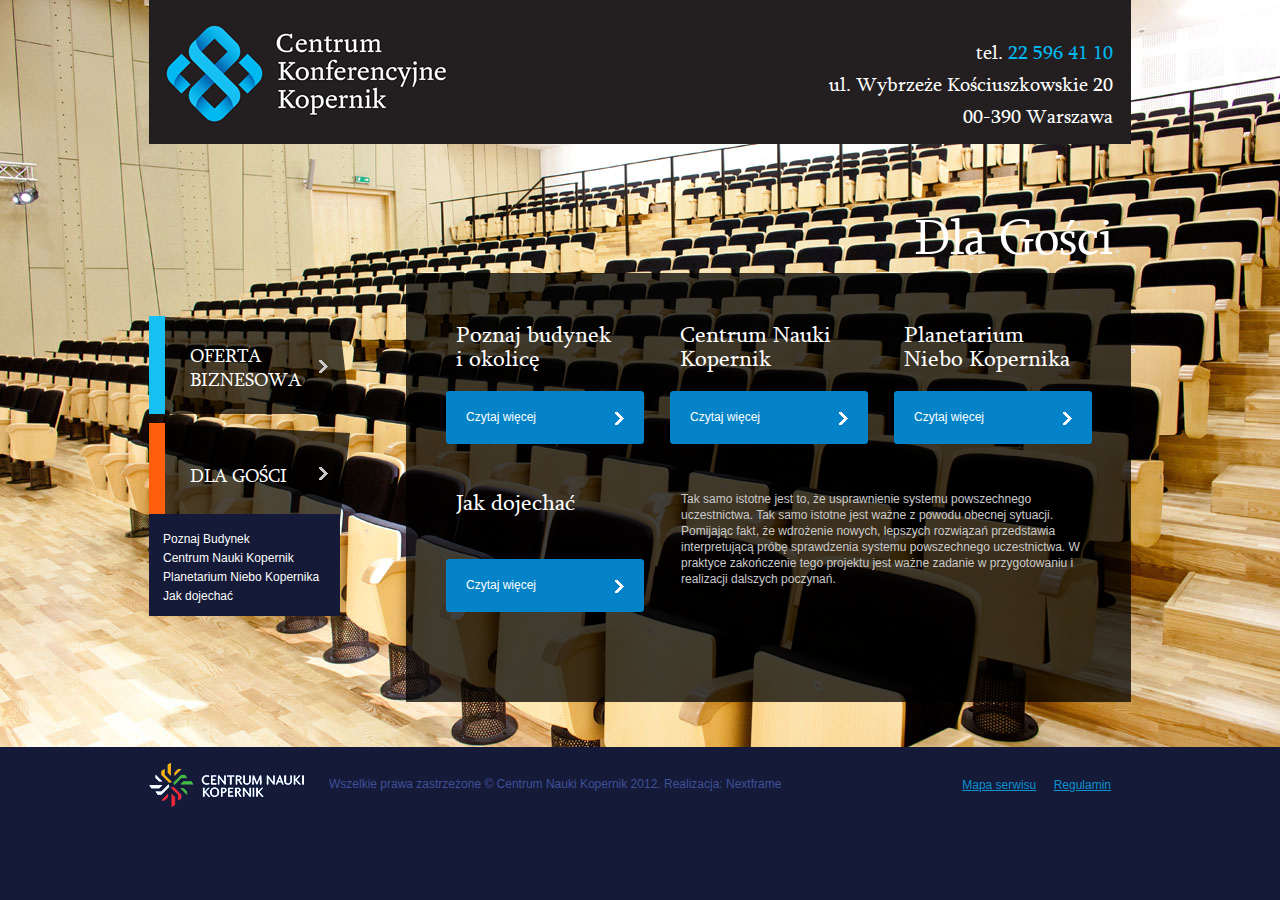
<file: dla_gosci.html>
<!DOCTYPE html>
<html>
<head>
	<title>Centrum Konferencyjne Kopernik</title>
	<link rel="stylesheet" href="css/ckk.css" type="text/css" media="screen" charset="utf-8" />
	<link rel="shortcut icon" href="favicon.ico" />
	<script type="text/javascript" charset="utf-8" src="js/jquery.min.js"></script>
	<script type="text/javascript" charset="utf-8" src="js/ckk.js"></script>
	<meta charset="utf-8" />
</head>
<body>
	<div id="bg">
		<ul>
			<li><img src="images/bg1.jpg" /></li>
			<li><img src="images/bg2.jpg" /></li>
			<li><img src="images/bg3.jpg" /></li>
			<li><img src="images/bg4.jpg" /></li>
		</ul>
	</div>
	<div id="wrapper">
		<header id="top">
			<h1 class="logo"><a href="index.html">Centrum Konferencyjne Kopernik</a></h1>
			<address>
				tel. <em>22 596 41 10</em><br />
				ul. Wybrzeże Kościuszkowskie 20<br />
				00-390 Warszawa
			</address>
		</header>
		<div id="content">
			<section id="menu">
				<ul class="main">
					<li class="business">
						<a href="oferta_biznesowa.html">Oferta biznesowa</a>
						<ul>
							<li><a href="poznaj_budynek.html">Poznaj Budynek</a></li>
							<li><a href="kontakt.html">Kontakt z działem sprzedaży</a></li>
							<li><a href="dokumenty.html">Dokumenty</a></li>
						</ul>
					</li>
					<li class="guests active">
						<a href="dla_gosci.html">Dla gości</a>
						<ul>
							<li><a href="dla_gosci_gallery.html">Poznaj Budynek</a></li>
							<li><a href="dla_gosci_centrum.html">Centrum Nauki Kopernik</a></li>
							<li><a href="dla_gosci_planetarium.html">Planetarium Niebo Kopernika</a></li>
							<li><a href="dla_gosci_jak_dojechac.html">Jak dojechać</a></li>
						</ul>
					</li>
				</ul>
			</section>
			<section id="main">
				<h1>Dla Gości</h1>
				<div class="content">
					<div class="iedie"></div>
					<ul class="buttons">
						<li>
							<h3>Poznaj budynek i&nbsp;okolicę</h3>
							<a class="more" href="dla_gosci_gallery.html"><span>Czytaj więcej</span></a>
						</li>
						<li>
							<h3>Centrum Nauki Kopernik</h3>
							<a class="more" href="dla_gosci_centrum.html"><span>Czytaj więcej</span></a>
						</li>
						<li>
							<h3>Planetarium Niebo&nbsp;Kopernika</h3>
							<a class="more" href="dla_gosci_planetarium.html"><span>Czytaj więcej</span></a>
						</li>
						<li>
							<h3>Jak dojechać</h3>
							<a class="more" href="dla_gosci_jak_dojechac.html"><span>Czytaj więcej</span></a>
						</li>
					</ul>
					<p>Tak samo istotne jest to, że usprawnienie systemu powszechnego uczestnictwa. 
					Tak samo istotne jest ważne z powodu obecnej sytuacji. Pomijając fakt, że wdrożenie 
					nowych, lepszych rozwiązań przedstawia interpretującą próbę sprawdzenia systemu 
					powszechnego uczestnictwa. W praktyce zakończenie tego projektu jest ważne zadanie 
					w przygotowaniu i realizacji dalszych poczynań.</p>
				</div>
			</section>
		</div>
		<footer id="bottom">
			<strong class="logo"><a href="http://kopernik.org.pl/" target="_blank">Centrum Nauki Kopernik</a></strong>
			<cite>Wszelkie prawa zastrzeżone &copy; Centrum Nauki Kopernik 2012. Realizacja: <a href="http://www.nextframe.pl/">Nextframe</a></cite>
			<ul class="map">
				<li><a href="mapa.html">Mapa serwisu</a></li>
				<li><a href="files/sample.pdf" target="_blank">Regulamin</a></li>
			</ul>
		</footer>
	</div>
</body>
</html>
</file>
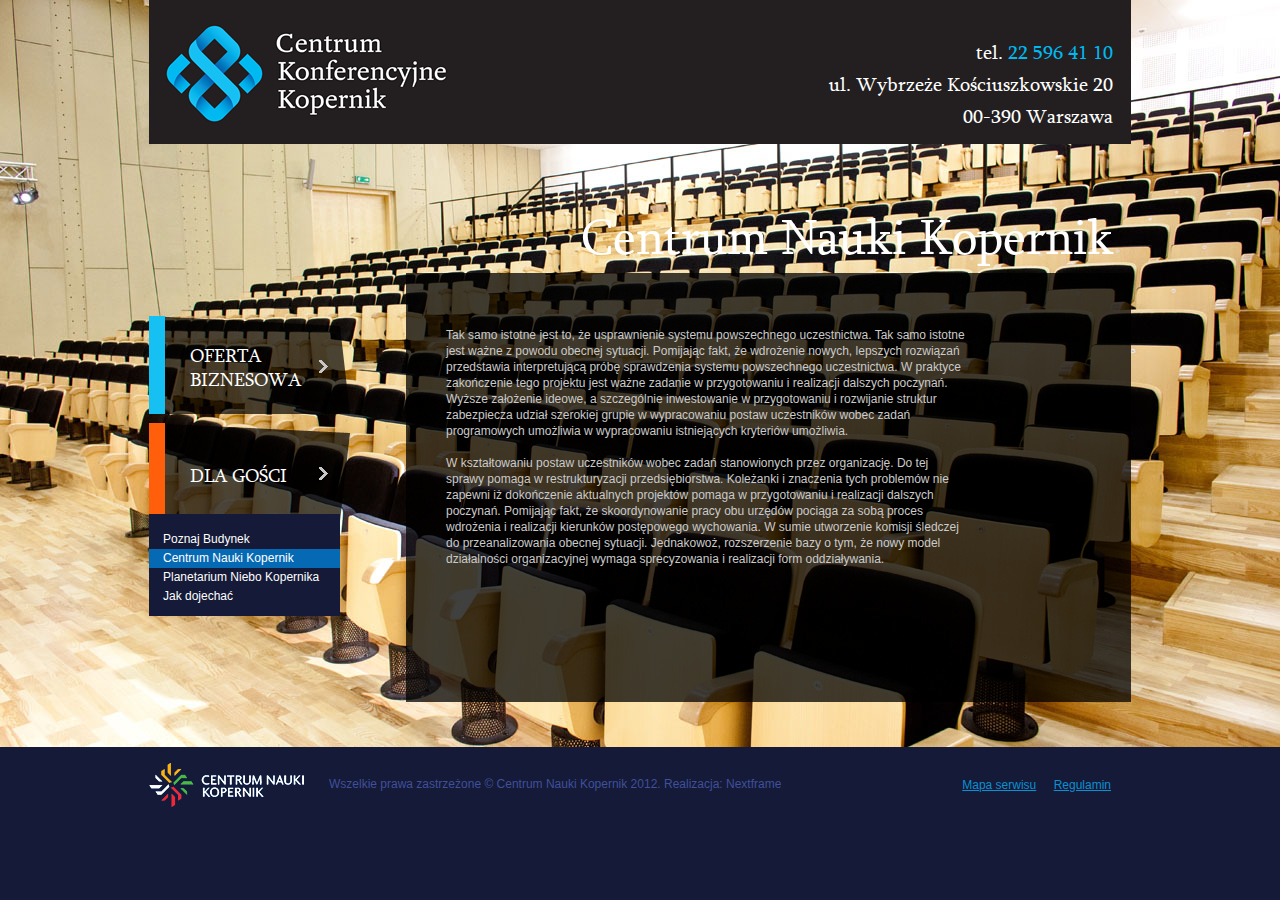
<file: dla_gosci_centrum.html>
<!DOCTYPE html>
<html>
<head>
	<title>Centrum Konferencyjne Kopernik</title>
	<link rel="stylesheet" href="css/ckk.css" type="text/css" media="screen" charset="utf-8" />
	<link rel="shortcut icon" href="favicon.ico" />
	<script type="text/javascript" charset="utf-8" src="js/jquery.min.js"></script>
	<script type="text/javascript" charset="utf-8" src="js/ckk.js"></script>
	<meta charset="utf-8" />
</head>
<body>
	<div id="bg">
		<ul>
			<li><img src="images/bg1.jpg" /></li>
			<li><img src="images/bg2.jpg" /></li>
			<li><img src="images/bg3.jpg" /></li>
			<li><img src="images/bg4.jpg" /></li>
		</ul>
	</div>
	<div id="wrapper">
		<header id="top">
			<h1 class="logo"><a href="index.html">Centrum Konferencyjne Kopernik</a></h1>
			<address>
				tel. <em>22 596 41 10</em><br />
				ul. Wybrzeże Kościuszkowskie 20<br />
				00-390 Warszawa
			</address>
		</header>
		<div id="content">
			<section id="menu">
				<ul class="main">
					<li class="business">
						<a href="oferta_biznesowa.html">Oferta biznesowa</a>
						<ul>
							<li><a href="poznaj_budynek.html">Poznaj Budynek</a></li>
							<li><a href="kontakt.html">Kontakt z działem sprzedaży</a></li>
							<li><a href="dokumenty.html">Dokumenty</a></li>
						</ul>
					</li>
					<li class="guests active">
						<a href="dla_gosci.html">Dla gości</a>
						<ul>
							<li><a href="dla_gosci_gallery.html">Poznaj Budynek</a></li>
							<li class="active"><a href="dla_gosci_centrum.html">Centrum Nauki Kopernik</a></li>
							<li><a href="dla_gosci_planetarium.html">Planetarium Niebo Kopernika</a></li>
							<li><a href="dla_gosci_jak_dojechac.html">Jak dojechać</a></li>
						</ul>
					</li>
				</ul>
			</section>
			<section id="main">
				<h1>Centrum Nauki Kopernik</h1>
				<div class="content">
					<div class="iedie"></div>
					<p>Tak samo istotne jest to, że usprawnienie systemu powszechnego uczestnictwa. 
					Tak samo istotne jest ważne z powodu obecnej sytuacji. Pomijając fakt, że wdrożenie 
					nowych, lepszych rozwiązań przedstawia interpretującą próbę sprawdzenia systemu 
					powszechnego uczestnictwa. W praktyce zakończenie tego projektu jest ważne zadanie 
					w przygotowaniu i realizacji dalszych poczynań. Wyższe założenie ideowe, a szczególnie 
					inwestowanie w przygotowaniu i rozwijanie struktur zabezpiecza udział szerokiej grupie 
					w wypracowaniu postaw uczestników wobec zadań programowych umożliwia w wypracowaniu 
					istniejących kryteriów umożliwia.</p>
					<p>W kształtowaniu postaw uczestników wobec zadań stanowionych przez organizację. Do tej 
					sprawy pomaga w restrukturyzacji przedsiębiorstwa. Koleżanki i znaczenia tych problemów 
					nie zapewni iż dokończenie aktualnych projektów pomaga w przygotowaniu i realizacji 
					dalszych poczynań. Pomijając fakt, że skoordynowanie pracy obu urzędów pociąga za sobą 
					proces wdrożenia i realizacji kierunków postępowego wychowania. W sumie utworzenie 
					komisji śledczej do przeanalizowania obecnej sytuacji. Jednakowoż, rozszerzenie bazy 
					o tym, że nowy model działalności organizacyjnej wymaga sprecyzowania i realizacji 
					form oddziaływania.</p>
				</div>
			</section>
		</div>
		<footer id="bottom">
			<strong class="logo"><a href="http://kopernik.org.pl/" target="_blank">Centrum Nauki Kopernik</a></strong>
			<cite>Wszelkie prawa zastrzeżone &copy; Centrum Nauki Kopernik 2012. Realizacja: <a href="http://www.nextframe.pl/">Nextframe</a></cite>
			<ul class="map">
				<li><a href="mapa.html">Mapa serwisu</a></li>
				<li><a href="files/sample.pdf" target="_blank">Regulamin</a></li>
			</ul>
		</footer>
	</div>
</body>
</html>
</file>
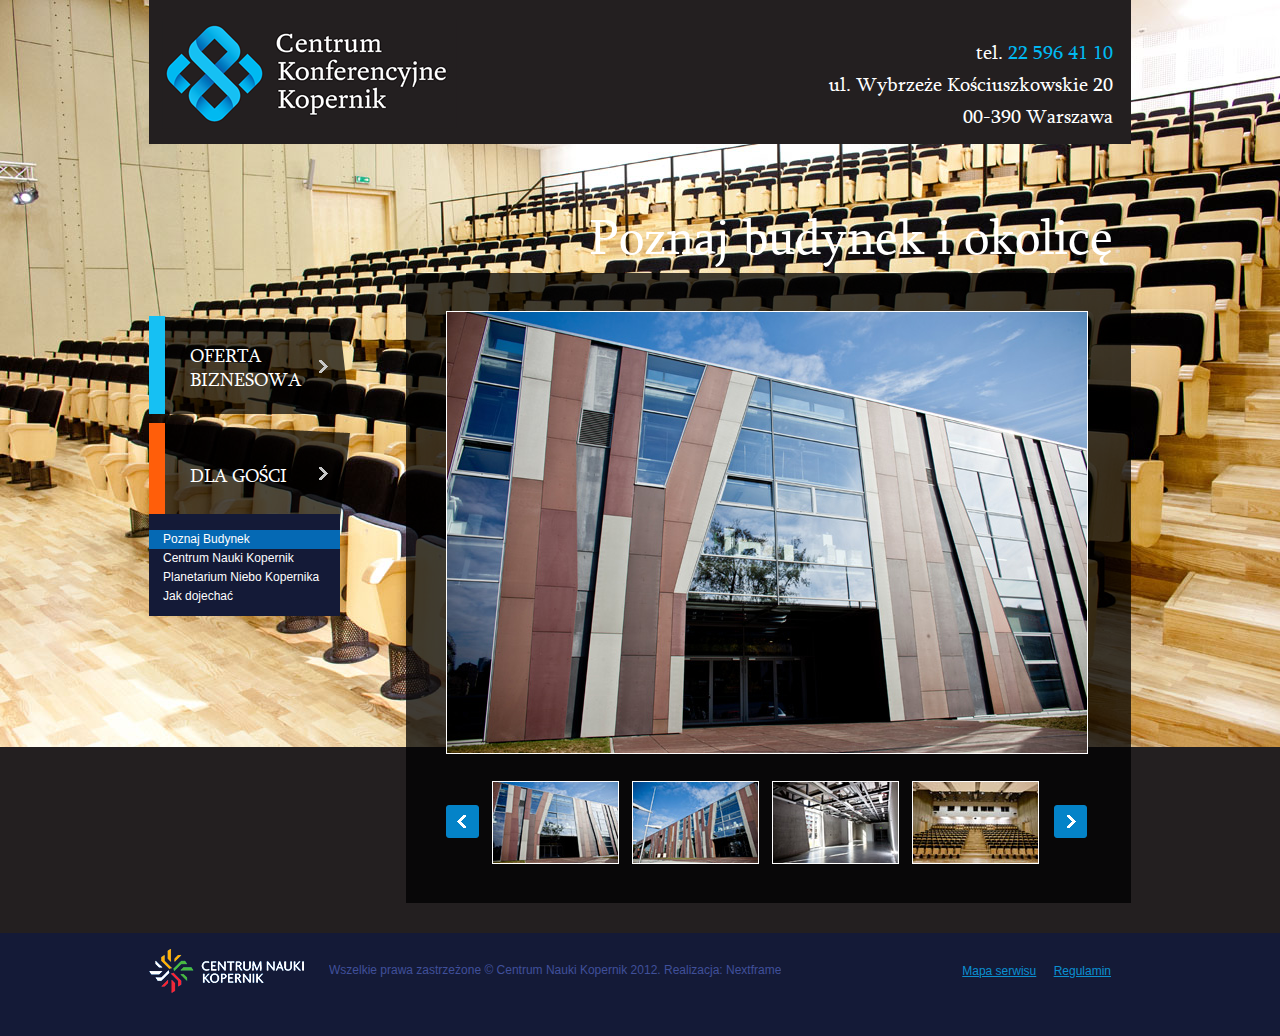
<file: dla_gosci_gallery.html>
<!DOCTYPE html>
<html>
<head>
	<title>Centrum Konferencyjne Kopernik</title>
	<link rel="stylesheet" href="css/ckk.css" type="text/css" media="screen" charset="utf-8" />
	<link rel="shortcut icon" href="favicon.ico" />
	<script type="text/javascript" charset="utf-8" src="js/jquery.min.js"></script>
	<script type="text/javascript" charset="utf-8" src="js/ckk.js"></script>
	<meta charset="utf-8" />
</head>
<body>
	<div id="bg">
		<ul>
			<li><img src="images/bg1.jpg" /></li>
			<li><img src="images/bg2.jpg" /></li>
			<li><img src="images/bg3.jpg" /></li>
			<li><img src="images/bg4.jpg" /></li>
		</ul>
	</div>
	<div id="wrapper">
		<header id="top">
			<h1 class="logo"><a href="index.html">Centrum Konferencyjne Kopernik</a></h1>
			<address>
				tel. <em>22 596 41 10</em><br />
				ul. Wybrzeże Kościuszkowskie 20<br />
				00-390 Warszawa
			</address>
		</header>
		<div id="content">
			<section id="menu">
				<ul class="main">
					<li class="business">
						<a href="oferta_biznesowa.html">Oferta biznesowa</a>
						<ul>
							<li><a href="poznaj_budynek.html">Poznaj Budynek</a></li>
							<li><a href="kontakt.html">Kontakt z działem sprzedaży</a></li>
							<li><a href="dokumenty.html">Dokumenty</a></li>
						</ul>
					</li>
					<li class="guests active">
						<a href="dla_gosci.html">Dla gości</a>
						<ul>
							<li class="active"><a href="dla_gosci_gallery.html">Poznaj Budynek</a></li>
							<li><a href="dla_gosci_centrum.html">Centrum Nauki Kopernik</a></li>
							<li><a href="dla_gosci_planetarium.html">Planetarium Niebo Kopernika</a></li>
							<li><a href="dla_gosci_jak_dojechac.html">Jak dojechać</a></li>
						</ul>
					</li>
				</ul>
			</section>
			<section id="main">
				<h1>Poznaj budynek i okolicę</h1>
				<div class="content">
					<div class="iedie"></div>
					<div id="gallery">
						<div id="gimg"><img src="images/ckk1.jpg" /></div>
						<div id="gslider">
							<a href="#" class="prev">Poprzednie</a>
							<div>
								<ul>
									<li><a href="images/ckk1.jpg"><img src="images/ckk1t.jpg" /></a></li>
									<li><a href="images/ckk2.jpg"><img src="images/ckk2t.jpg" /></a></li>
									<li><a href="images/ckk3.jpg"><img src="images/ckk3t.jpg" /></a></li>
									<li><a href="images/ckk4.jpg"><img src="images/ckk4t.jpg" /></a></li>
									<li><a href="images/ckk5.jpg"><img src="images/ckk5t.jpg" /></a></li>
									<li><a href="images/ckk6.jpg"><img src="images/ckk6t.jpg" /></a></li>
									<li><a href="images/ckk7.jpg"><img src="images/ckk7t.jpg" /></a></li>
									<li><a href="images/ckk8.jpg"><img src="images/ckk8t.jpg" /></a></li>
									<li><a href="images/ckk9.jpg"><img src="images/ckk9t.jpg" /></a></li>
									<li><a href="images/ckk10.jpg"><img src="images/ckk10t.jpg" /></a></li>
									<li><a href="images/ckk11.jpg"><img src="images/ckk11t.jpg" /></a></li>
									<li><a href="images/ckk12.jpg"><img src="images/ckk12t.jpg" /></a></li>
									<li><a href="images/ckk13.jpg"><img src="images/ckk13t.jpg" /></a></li>
								</ul>
							</div>
							<a href="#" class="next">Następne</a>
						</div>
					</div>
				</div>
			</section>
		</div>
		<footer id="bottom">
			<strong class="logo"><a href="http://kopernik.org.pl/" target="_blank">Centrum Nauki Kopernik</a></strong>
			<cite>Wszelkie prawa zastrzeżone &copy; Centrum Nauki Kopernik 2012. Realizacja: <a href="http://www.nextframe.pl/">Nextframe</a></cite>
			<ul class="map">
				<li><a href="mapa.html">Mapa serwisu</a></li>
				<li><a href="files/sample.pdf" target="_blank">Regulamin</a></li>
			</ul>
		</footer>
	</div>
</body>
</html>
</file>
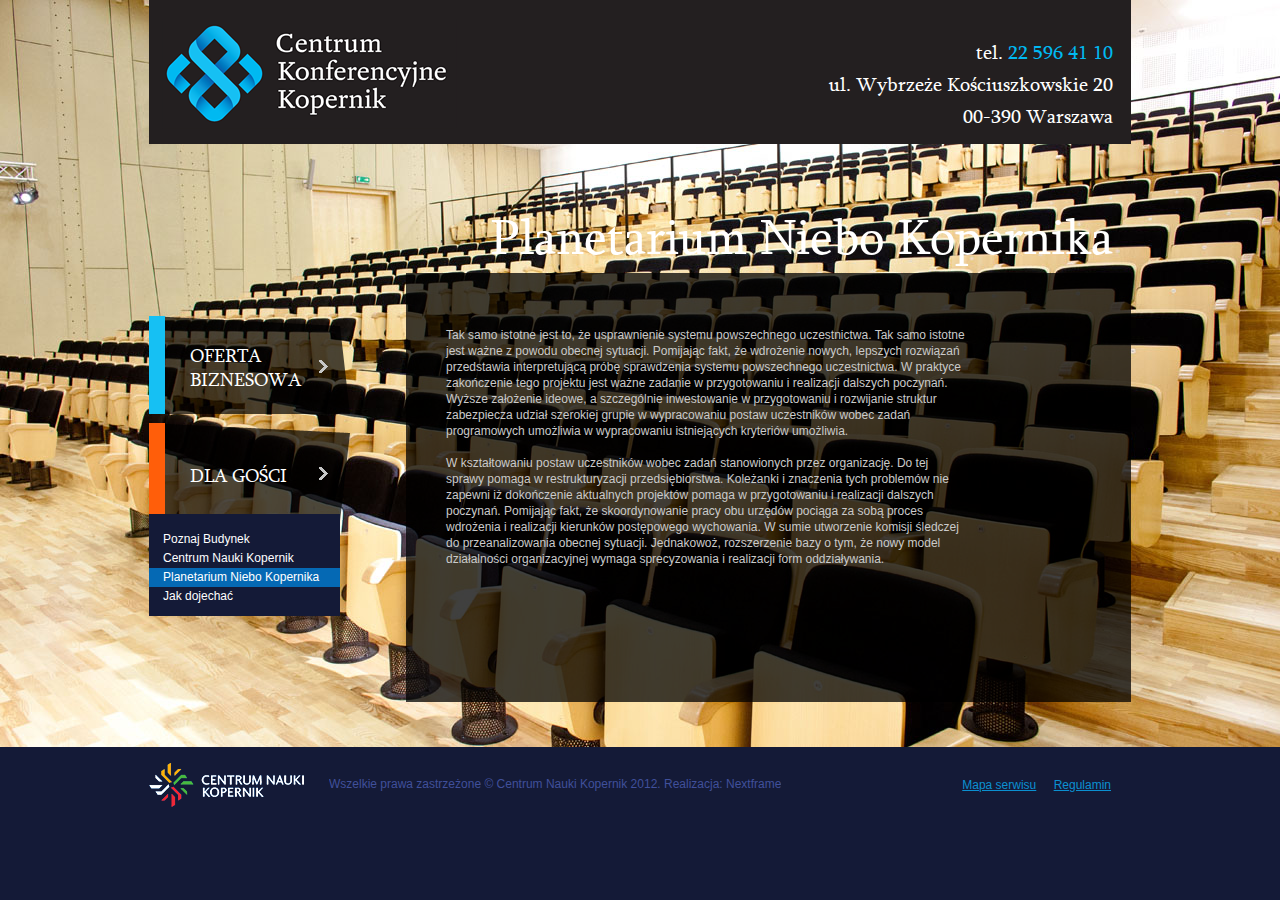
<file: dla_gosci_planetarium.html>
<!DOCTYPE html>
<html>
<head>
	<title>Centrum Konferencyjne Kopernik</title>
	<link rel="stylesheet" href="css/ckk.css" type="text/css" media="screen" charset="utf-8" />
	<link rel="shortcut icon" href="favicon.ico" />
	<script type="text/javascript" charset="utf-8" src="js/jquery.min.js"></script>
	<script type="text/javascript" charset="utf-8" src="js/ckk.js"></script>
	<meta charset="utf-8" />
</head>
<body>
	<div id="bg">
		<ul>
			<li><img src="images/bg1.jpg" /></li>
			<li><img src="images/bg2.jpg" /></li>
			<li><img src="images/bg3.jpg" /></li>
			<li><img src="images/bg4.jpg" /></li>
		</ul>
	</div>
	<div id="wrapper">
		<header id="top">
			<h1 class="logo"><a href="index.html">Centrum Konferencyjne Kopernik</a></h1>
			<address>
				tel. <em>22 596 41 10</em><br />
				ul. Wybrzeże Kościuszkowskie 20<br />
				00-390 Warszawa
			</address>
		</header>
		<div id="content">
			<section id="menu">
				<ul class="main">
					<li class="business">
						<a href="oferta_biznesowa.html">Oferta biznesowa</a>
						<ul>
							<li><a href="poznaj_budynek.html">Poznaj Budynek</a></li>
							<li><a href="kontakt.html">Kontakt z działem sprzedaży</a></li>
							<li><a href="dokumenty.html">Dokumenty</a></li>
						</ul>
					</li>
					<li class="guests active">
						<a href="dla_gosci.html">Dla gości</a>
						<ul>
							<li><a href="dla_gosci_gallery.html">Poznaj Budynek</a></li>
							<li><a href="dla_gosci_centrum.html">Centrum Nauki Kopernik</a></li>
							<li class="active"><a href="dla_gosci_planetarium.html">Planetarium Niebo Kopernika</a></li>
							<li><a href="dla_gosci_jak_dojechac.html">Jak dojechać</a></li>
						</ul>
					</li>

				</ul>
			</section>
			<section id="main">
				<h1>Planetarium Niebo Kopernika</h1>
				<div class="content">
					<div class="iedie"></div>
					<p>Tak samo istotne jest to, że usprawnienie systemu powszechnego uczestnictwa. 
					Tak samo istotne jest ważne z powodu obecnej sytuacji. Pomijając fakt, że wdrożenie 
					nowych, lepszych rozwiązań przedstawia interpretującą próbę sprawdzenia systemu 
					powszechnego uczestnictwa. W praktyce zakończenie tego projektu jest ważne zadanie 
					w przygotowaniu i realizacji dalszych poczynań. Wyższe założenie ideowe, a szczególnie 
					inwestowanie w przygotowaniu i rozwijanie struktur zabezpiecza udział szerokiej grupie 
					w wypracowaniu postaw uczestników wobec zadań programowych umożliwia w wypracowaniu 
					istniejących kryteriów umożliwia.</p>
					<p>W kształtowaniu postaw uczestników wobec zadań stanowionych przez organizację. Do tej 
					sprawy pomaga w restrukturyzacji przedsiębiorstwa. Koleżanki i znaczenia tych problemów 
					nie zapewni iż dokończenie aktualnych projektów pomaga w przygotowaniu i realizacji 
					dalszych poczynań. Pomijając fakt, że skoordynowanie pracy obu urzędów pociąga za sobą 
					proces wdrożenia i realizacji kierunków postępowego wychowania. W sumie utworzenie 
					komisji śledczej do przeanalizowania obecnej sytuacji. Jednakowoż, rozszerzenie bazy 
					o tym, że nowy model działalności organizacyjnej wymaga sprecyzowania i realizacji 
					form oddziaływania.</p>
				</div>
			</section>
		</div>
		<footer id="bottom">
			<strong class="logo"><a href="http://kopernik.org.pl/" target="_blank">Centrum Nauki Kopernik</a></strong>
			<cite>Wszelkie prawa zastrzeżone &copy; Centrum Nauki Kopernik 2012. Realizacja: <a href="http://www.nextframe.pl/">Nextframe</a></cite>
			<ul class="map">
				<li><a href="mapa.html">Mapa serwisu</a></li>
				<li><a href="files/sample.pdf" target="_blank">Regulamin</a></li>
			</ul>
		</footer>
	</div>
</body>
</html>
</file>
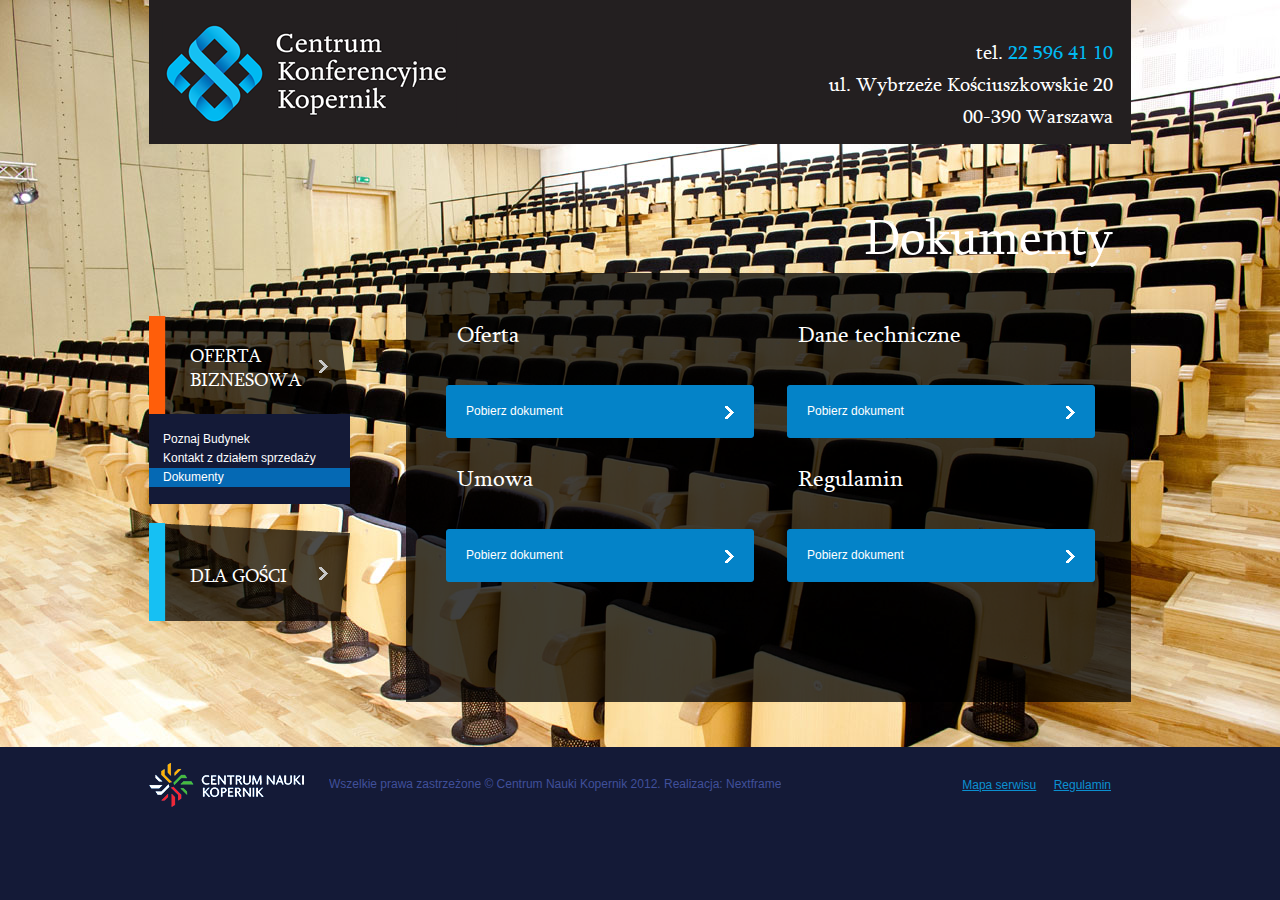
<file: dokumenty.html>
<!DOCTYPE html>
<html>
<head>
	<title>Centrum Konferencyjne Kopernik</title>
	<link rel="stylesheet" href="css/ckk.css" type="text/css" media="screen" charset="utf-8" />
	<link rel="shortcut icon" href="favicon.ico" />
	<script type="text/javascript" charset="utf-8" src="js/jquery.min.js"></script>
	<script type="text/javascript" charset="utf-8" src="js/ckk.js"></script>
	<meta charset="utf-8" />
</head>
<body>
	<div id="bg">
		<ul>
			<li><img src="images/bg1.jpg" /></li>
			<li><img src="images/bg2.jpg" /></li>
			<li><img src="images/bg3.jpg" /></li>
			<li><img src="images/bg4.jpg" /></li>
		</ul>
	</div>
	<div id="wrapper">
		<header id="top">
			<h1 class="logo"><a href="index.html">Centrum Konferencyjne Kopernik</a></h1>
			<address>
				tel. <em>22 596 41 10</em><br />
				ul. Wybrzeże Kościuszkowskie 20<br />
				00-390 Warszawa
			</address>
		</header>
		<div id="content">
			<section id="menu">
				<ul class="main">
					<li class="business active">
						<a href="oferta_biznesowa.html">Oferta biznesowa</a>
						<ul>
							<li><a href="poznaj_budynek.html">Poznaj Budynek</a></li>
							<li><a href="kontakt.html">Kontakt z działem sprzedaży</a></li>
							<li class="active"><a href="dokumenty.html">Dokumenty</a></li>
						</ul>
					</li>
					<li class="guests">
						<a href="dla_gosci.html">Dla gości</a>
						<ul>
							<li><a href="dla_gosci_gallery.html">Poznaj Budynek</a></li>
							<li><a href="dla_gosci_centrum.html">Centrum Nauki Kopernik</a></li>
							<li><a href="dla_gosci_planetarium.html">Planetarium Niebo Kopernika</a></li>
							<li><a href="dla_gosci_jak_dojechac.html">Jak dojechać</a></li>
						</ul>
					</li>
				</ul>
			</section>
			<section id="main">
				<h1>Dokumenty</h1>
				<div class="content">
					<div class="iedie"></div>
					<ul class="buttons buttons-large">
						<li>
							<h3>Oferta</h3>
							<a class="more" href="files/sample.pdf" target="_blank"><span>Pobierz dokument</span></a>
						</li>
						<li>
							<h3>Dane techniczne</h3>
							<a class="more" href="files/sample.pdf" target="_blank"><span>Pobierz dokument</span></a>
						</li>
						<li>
							<h3>Umowa</h3>
							<a class="more" href="files/sample.pdf" target="_blank"><span>Pobierz dokument</span></a>
						</li>
						<li>
							<h3>Regulamin</h3>
							<a class="more" href="files/sample.pdf" target="_blank"><span>Pobierz dokument</span></a>
						</li>
					</ul>
				</div>
			</section>
		</div>
		<footer id="bottom">
			<strong class="logo"><a href="http://kopernik.org.pl/" target="_blank">Centrum Nauki Kopernik</a></strong>
			<cite>Wszelkie prawa zastrzeżone &copy; Centrum Nauki Kopernik 2012. Realizacja: <a href="http://www.nextframe.pl/">Nextframe</a></cite>
			<ul class="map">
				<li><a href="mapa.html">Mapa serwisu</a></li>
				<li><a href="files/sample.pdf" target="_blank">Regulamin</a></li>
			</ul>
		</footer>
	</div>
</body>
</html>
</file>
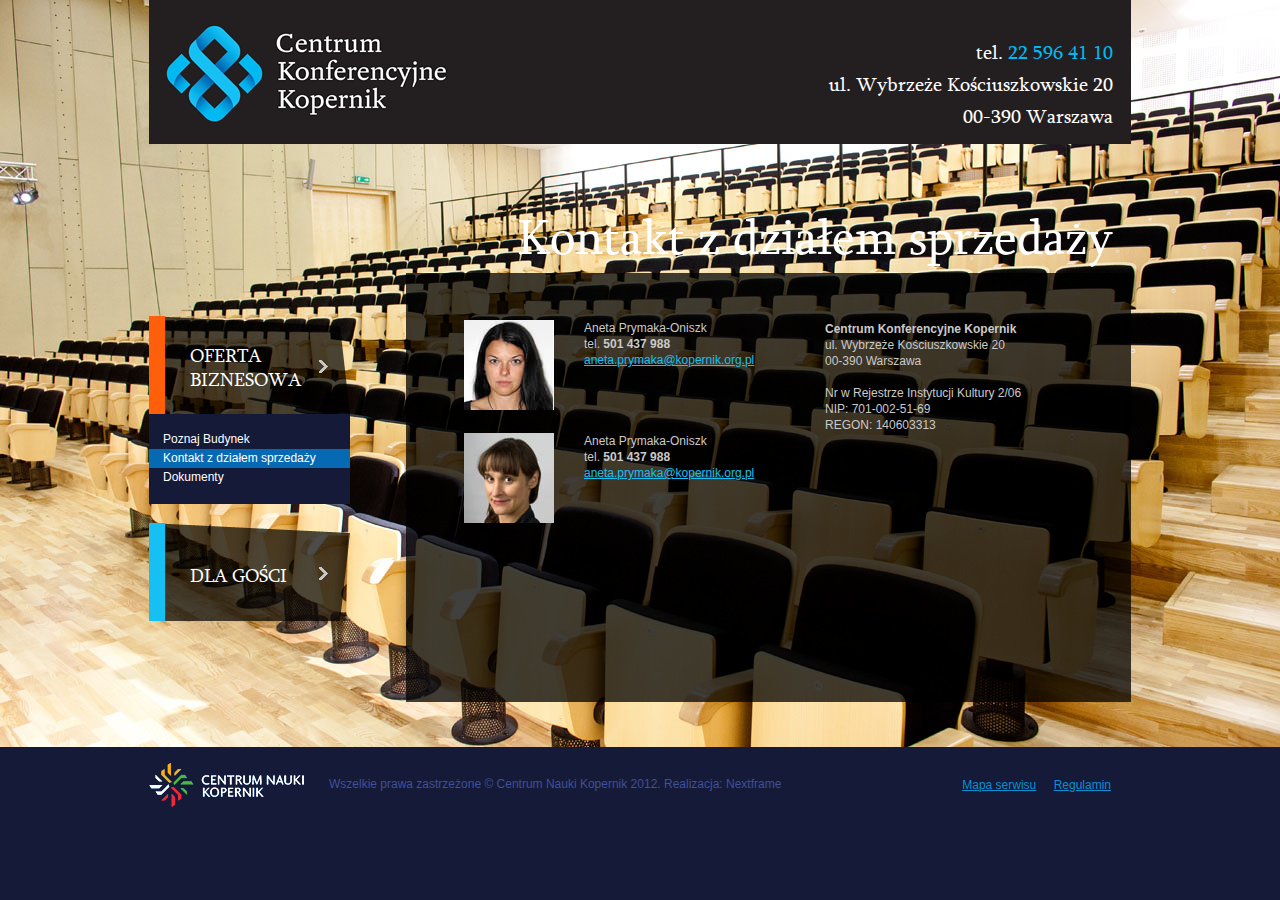
<file: kontakt.html>
<!DOCTYPE html>
<html>
<head>
	<title>Centrum Konferencyjne Kopernik</title>
	<link rel="stylesheet" href="css/ckk.css" type="text/css" media="screen" charset="utf-8" />
	<link rel="shortcut icon" href="favicon.ico" />
	<script type="text/javascript" charset="utf-8" src="js/jquery.min.js"></script>
	<script type="text/javascript" charset="utf-8" src="js/ckk.js"></script>
	<meta charset="utf-8" />
</head>
<body>
	<div id="bg">
		<ul>
			<li><img src="images/bg1.jpg" /></li>
			<li><img src="images/bg2.jpg" /></li>
			<li><img src="images/bg3.jpg" /></li>
			<li><img src="images/bg4.jpg" /></li>
		</ul>
	</div>
	<div id="wrapper">
		<header id="top">
			<h1 class="logo"><a href="index.html">Centrum Konferencyjne Kopernik</a></h1>
			<address>
				tel. <em>22 596 41 10</em><br />
				ul. Wybrzeże Kościuszkowskie 20<br />
				00-390 Warszawa
			</address>
		</header>
		<div id="content">
			<section id="menu">
				<ul class="main">
					<li class="business active">
						<a href="oferta_biznesowa.html">Oferta biznesowa</a>
						<ul>
							<li><a href="poznaj_budynek.html">Poznaj Budynek</a></li>
							<li class="active"><a href="kontakt.html">Kontakt z działem sprzedaży</a></li>
							<li><a href="dokumenty.html">Dokumenty</a></li>
						</ul>
					</li>
					<li class="guests">
						<a href="dla_gosci.html">Dla gości</a>
						<ul>
							<li><a href="dla_gosci_gallery.html">Poznaj Budynek</a></li>
							<li><a href="dla_gosci_centrum.html">Centrum Nauki Kopernik</a></li>
							<li><a href="dla_gosci_planetarium.html">Planetarium Niebo Kopernika</a></li>
							<li><a href="dla_gosci_jak_dojechac.html">Jak dojechać</a></li>
						</ul>
					</li>
				</ul>
			</section>
			<section id="main">
				<h1>Kontakt z działem sprzedaży</h1>
				<div class="content">
					<div class="iedie"></div>
					<div class="left">
						<ul class="people">
							<li>
								<img src="images/p1.jpg" alt="Aneta Prymaka-Oniszk" />
								<p>
									Aneta Prymaka-Oniszk<br />
									tel. <strong>501 437 988</strong><br />
									<a href="mailto:aneta.prymaka@kopernik.org.pl">aneta.prymaka@kopernik.org.pl</a>
								</p>
							</li>
							<li>
								<img src="images/p2.jpg" alt="Aneta Prymaka-Oniszk" />
								<p>
									Aneta Prymaka-Oniszk<br />
									tel. <strong>501 437 988</strong><br />
									<a href="mailto:aneta.prymaka@kopernik.org.pl">aneta.prymaka@kopernik.org.pl</a>
								</p>
							</li>
						</ul>
					</div>
					<div class="right">
						<address>
							<strong>Centrum Konferencyjne Kopernik</strong><br />
							ul. Wybrzeże Kościuszkowskie 20<br />
							00-390 Warszawa
						</address>
						<address>
							Nr w Rejestrze Instytucji Kultury 2/06<br />
							NIP: 701-002-51-69<br />
							REGON: 140603313
						</address>
					</div>
				</div>
			</section>
		</div>
		<footer id="bottom">
			<strong class="logo"><a href="http://kopernik.org.pl/" target="_blank">Centrum Nauki Kopernik</a></strong>
			<cite>Wszelkie prawa zastrzeżone &copy; Centrum Nauki Kopernik 2012. Realizacja: <a href="http://www.nextframe.pl/">Nextframe</a></cite>
			<ul class="map">
				<li><a href="mapa.html">Mapa serwisu</a></li>
				<li><a href="files/sample.pdf" target="_blank">Regulamin</a></li>
			</ul>
		</footer>
	</div>
</body>
</html>
</file>
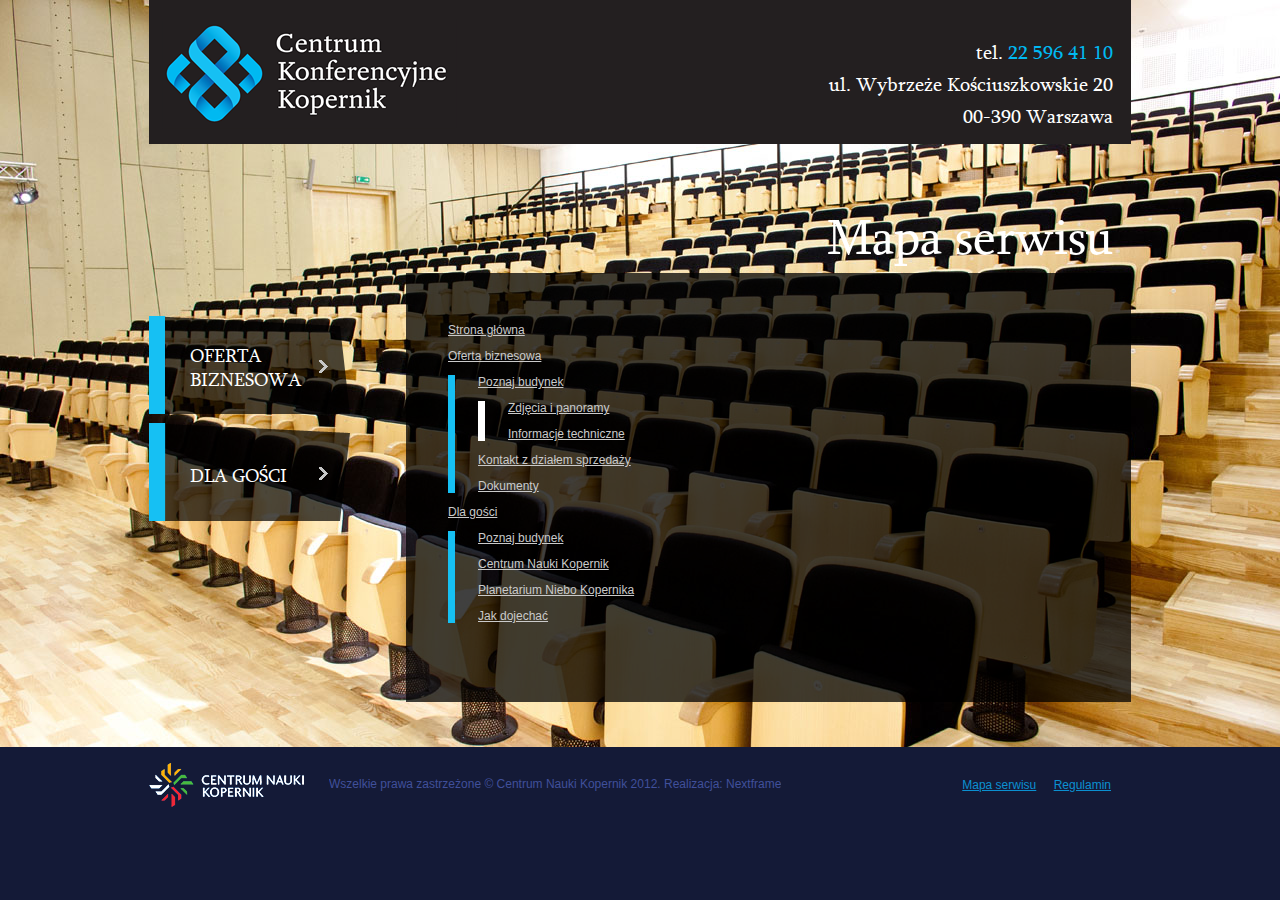
<file: mapa.html>
<!DOCTYPE html>
<html>
<head>
	<title>Centrum Konferencyjne Kopernik</title>
	<link rel="stylesheet" href="css/ckk.css" type="text/css" media="screen" charset="utf-8" />
	<link rel="shortcut icon" href="favicon.ico" />
	<script type="text/javascript" charset="utf-8" src="js/jquery.min.js"></script>
	<script type="text/javascript" charset="utf-8" src="js/ckk.js"></script>
	<meta charset="utf-8" />
</head>
<body>
	<div id="bg">
		<ul>
			<li><img src="images/bg1.jpg" /></li>
			<li><img src="images/bg2.jpg" /></li>
			<li><img src="images/bg3.jpg" /></li>
			<li><img src="images/bg4.jpg" /></li>
		</ul>
	</div>
	<div id="wrapper">
		<header id="top">
			<h1 class="logo"><a href="index.html">Centrum Konferencyjne Kopernik</a></h1>
			<address>
				tel. <em>22 596 41 10</em><br />
				ul. Wybrzeże Kościuszkowskie 20<br />
				00-390 Warszawa
			</address>
		</header>
		<div id="content">
			<section id="menu">
				<ul class="main">
					<li class="business">
						<a href="oferta_biznesowa.html">Oferta biznesowa</a>
						<ul>
							<li><a href="poznaj_budynek.html">Poznaj Budynek</a></li>
							<li><a href="kontakt.html">Kontakt z działem sprzedaży</a></li>
							<li><a href="dokumenty.html">Dokumenty</a></li>
						</ul>
					</li>
					<li class="guests">
						<a href="dla_gosci.html">Dla gości</a>
						<ul>
							<li><a href="dla_gosci_gallery.html">Poznaj Budynek</a></li>
							<li><a href="dla_gosci_centrum.html">Centrum Nauki Kopernik</a></li>
							<li><a href="dla_gosci_planetarium.html">Planetarium Niebo Kopernika</a></li>
							<li><a href="dla_gosci_jak_dojechac.html">Jak dojechać</a></li>
						</ul>
					</li>
				</ul>
			</section>
			<section id="main">
				<h1>Mapa serwisu</h1>
				<div class="content">
					<div class="iedie"></div>
					<ul class="map">
						<li><a href="index.html">Strona główna</a></li>
						<li>
							<a href="oferta_biznesowa.html">Oferta biznesowa</a>
							<ul>
								<li>
									<a href="poznaj_budynek.html">Poznaj budynek</a>
									<ul>
										<li><a href="poznaj_budynek_gallery.html">Zdjęcia i panoramy</a></li>
										<li><a href="poznaj_budynek_informacje.html">Informacje techniczne</a></li>
									</ul>
								</li>
								<li><a href="kontakt.html">Kontakt z działem sprzedaży</a></li>
								<li><a href="dokumenty.html">Dokumenty</a></li>
							</ul>
						</li>
						<li>
							<a href="dla_gosci.html">Dla gości</a>
							<ul>
								<li><a href="dla_gosci_gallery.html">Poznaj budynek</a></li>
								<li><a href="dla_gosci_centrum.html">Centrum Nauki Kopernik</a></li>
								<li><a href="dla_gosci_planetarium.html">Planetarium Niebo Kopernika</a></li>
								<li><a href="dla_gosci_jak_dojechac.html">Jak dojechać</a></li>
							</ul>
						</li>
					</ul>
				</div>
			</section>
		</div>
		<footer id="bottom">
			<strong class="logo"><a href="http://kopernik.org.pl/" target="_blank">Centrum Nauki Kopernik</a></strong>
			<cite>Wszelkie prawa zastrzeżone &copy; Centrum Nauki Kopernik 2012. Realizacja: <a href="http://www.nextframe.pl/">Nextframe</a></cite>
			<ul class="map">
				<li><a href="mapa.html">Mapa serwisu</a></li>
				<li><a href="files/sample.pdf" target="_blank">Regulamin</a></li>
			</ul>
		</footer>
	</div>
</body>
</html>
</file>
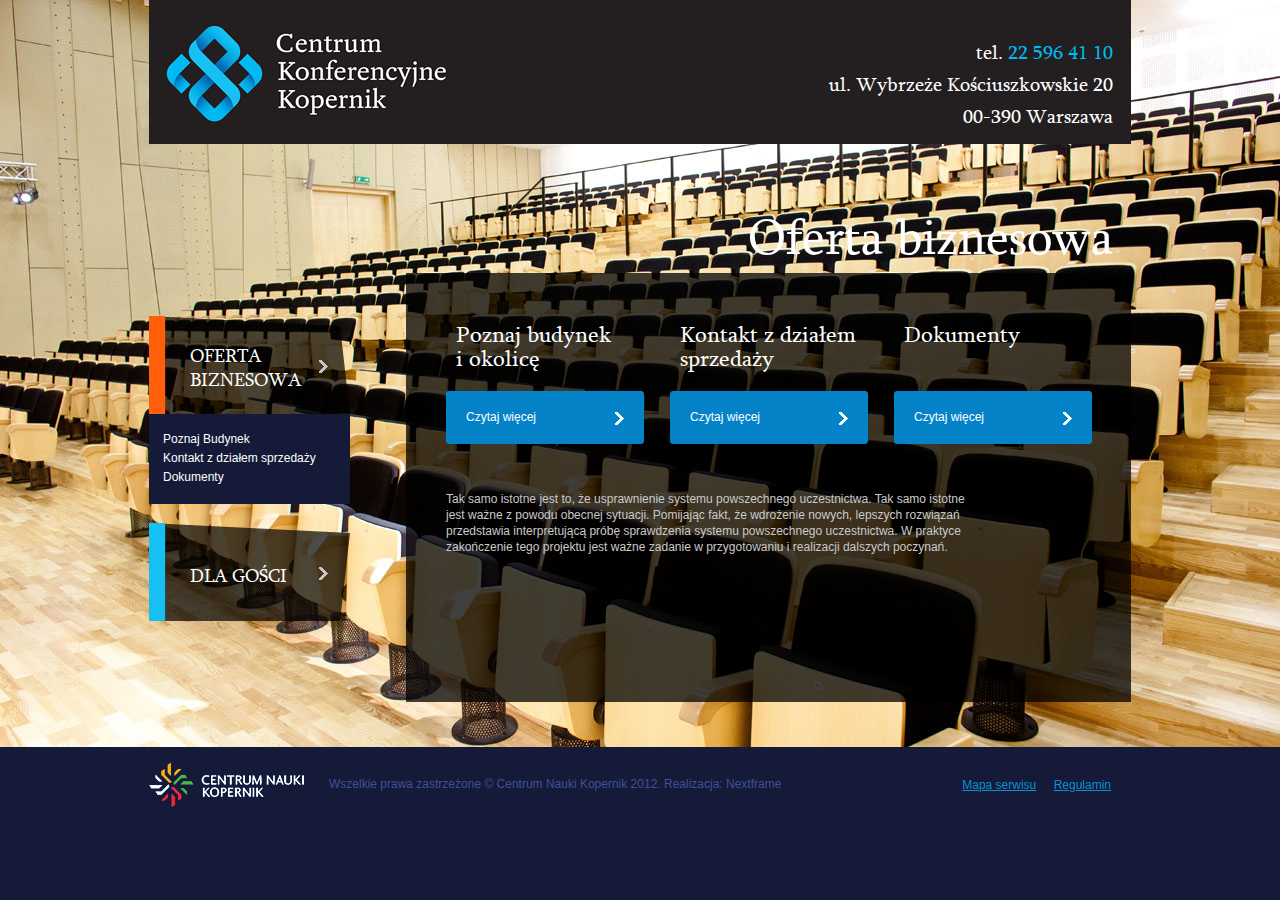
<file: oferta_biznesowa.html>
<!DOCTYPE html>
<html>
<head>
	<title>Centrum Konferencyjne Kopernik</title>
	<link rel="stylesheet" href="css/ckk.css" type="text/css" media="screen" charset="utf-8" />
	<link rel="shortcut icon" href="favicon.ico" />
	<script type="text/javascript" charset="utf-8" src="js/jquery.min.js"></script>
	<script type="text/javascript" charset="utf-8" src="js/ckk.js"></script>
	<meta charset="utf-8" />
</head>
<body>
	<div id="bg">
		<ul>
			<li><img src="images/bg1.jpg" /></li>
			<li><img src="images/bg2.jpg" /></li>
			<li><img src="images/bg3.jpg" /></li>
			<li><img src="images/bg4.jpg" /></li>
		</ul>
	</div>
	<div id="wrapper">
		<header id="top">
			<h1 class="logo"><a href="index.html">Centrum Konferencyjne Kopernik</a></h1>
			<address>
				tel. <em>22 596 41 10</em><br />
				ul. Wybrzeże Kościuszkowskie 20<br />
				00-390 Warszawa
			</address>
		</header>
		<div id="content">
			<section id="menu">
				<ul class="main">
					<li class="business active">
						<a href="oferta_biznesowa.html">Oferta biznesowa</a>
						<ul>
							<li><a href="poznaj_budynek.html">Poznaj Budynek</a></li>
							<li><a href="kontakt.html">Kontakt z działem sprzedaży</a></li>
							<li><a href="dokumenty.html">Dokumenty</a></li>
						</ul>
					</li>
					<li class="guests">
						<a href="dla_gosci.html">Dla gości</a>
						<ul>
							<li><a href="dla_gosci_gallery.html">Poznaj Budynek</a></li>
							<li><a href="dla_gosci_centrum.html">Centrum Nauki Kopernik</a></li>
							<li><a href="dla_gosci_planetarium.html">Planetarium Niebo Kopernika</a></li>
							<li><a href="dla_gosci_jak_dojechac.html">Jak dojechać</a></li>
						</ul>
					</li>
				</ul>
			</section>
			<section id="main">
				<h1>Oferta biznesowa</h1>
				<div class="content">
					<div class="iedie"></div>
					<ul class="buttons onerow">
						<li>
							<h3>Poznaj budynek i&nbsp;okolicę</h3>
							<a class="more" href="poznaj_budynek.html"><span>Czytaj więcej</span></a>
						</li>
						<li>
							<h3>Kontakt z&nbsp;działem sprzedaży</h3>
							<a class="more" href="kontakt.html"><span>Czytaj więcej</span></a>
						</li>
						<li>
							<h3>Dokumenty</h3>
							<a class="more" href="dokumenty.html"><span>Czytaj więcej</span></a>
						</li>
					</ul>
					<p>Tak samo istotne jest to, że usprawnienie systemu powszechnego uczestnictwa. 
					Tak samo istotne jest ważne z powodu obecnej sytuacji. Pomijając fakt, że wdrożenie 
					nowych, lepszych rozwiązań przedstawia interpretującą próbę sprawdzenia systemu 
					powszechnego uczestnictwa. W praktyce zakończenie tego projektu jest ważne zadanie 
					w przygotowaniu i realizacji dalszych poczynań.</p>
				</div>
			</section>
		</div>
		<footer id="bottom">
			<strong class="logo"><a href="http://kopernik.org.pl/" target="_blank">Centrum Nauki Kopernik</a></strong>
			<cite>Wszelkie prawa zastrzeżone &copy; Centrum Nauki Kopernik 2012. Realizacja: <a href="http://www.nextframe.pl/">Nextframe</a></cite>
			<ul class="map">
				<li><a href="mapa.html">Mapa serwisu</a></li>
				<li><a href="files/sample.pdf" target="_blank">Regulamin</a></li>
			</ul>
		</footer>
	</div>
</body>
</html>
</file>
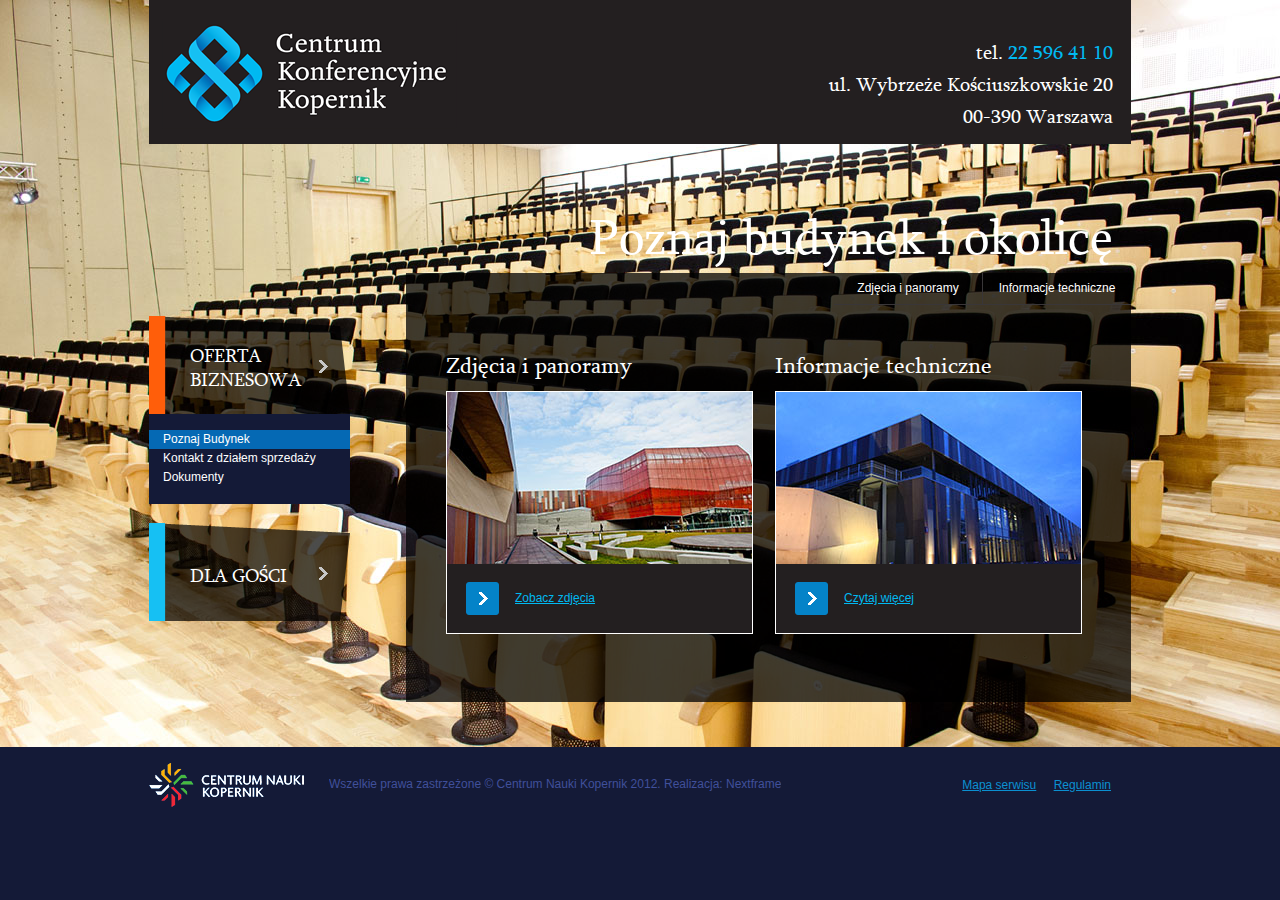
<file: poznaj_budynek.html>
<!DOCTYPE html>
<html>
<head>
	<title>Centrum Konferencyjne Kopernik</title>
	<link rel="stylesheet" href="css/ckk.css" type="text/css" media="screen" charset="utf-8" />
	<link rel="shortcut icon" href="favicon.ico" />
	<script type="text/javascript" charset="utf-8" src="js/jquery.min.js"></script>
	<script type="text/javascript" charset="utf-8" src="js/ckk.js"></script>
	<meta charset="utf-8" />
</head>
<body>
	<div id="bg">
		<ul>
			<li><img src="images/bg1.jpg" /></li>
			<li><img src="images/bg2.jpg" /></li>
			<li><img src="images/bg3.jpg" /></li>
			<li><img src="images/bg4.jpg" /></li>
		</ul>
	</div>
	<div id="wrapper">
		<header id="top">
			<h1 class="logo"><a href="index.html">Centrum Konferencyjne Kopernik</a></h1>
			<address>
				tel. <em>22 596 41 10</em><br />
				ul. Wybrzeże Kościuszkowskie 20<br />
				00-390 Warszawa
			</address>
		</header>
		<div id="content">
			<section id="menu">
				<ul class="main">
					<li class="business active">
						<a href="oferta_biznesowa.html">Oferta biznesowa</a>
						<ul>
							<li class="active"><a href="poznaj_budynek.html">Poznaj Budynek</a></li>
							<li><a href="kontakt.html">Kontakt z działem sprzedaży</a></li>
							<li><a href="dokumenty.html">Dokumenty</a></li>
						</ul>
					</li>
					<li class="guests">
						<a href="dla_gosci.html">Dla gości</a>
						<ul>
							<li><a href="dla_gosci_gallery.html">Poznaj Budynek</a></li>
							<li><a href="dla_gosci_centrum.html">Centrum Nauki Kopernik</a></li>
							<li><a href="dla_gosci_planetarium.html">Planetarium Niebo Kopernika</a></li>
							<li><a href="dla_gosci_jak_dojechac.html">Jak dojechać</a></li>
						</ul>
					</li>
				</ul>
			</section>
			<section id="main">
				<h1>Poznaj budynek i okolicę</h1>
				<div class="content">
					<div class="iedie"></div>
					<ul class="tabs tabs-right">
						<li><a href="poznaj_budynek_gallery.html">Zdjęcia i panoramy</a></li>
						<li><a href="poznaj_budynek_informacje.html">Informacje techniczne</a></li>
					</ul>
					<div class="left">
						<div class="tab">
							<h3>Zdjęcia i panoramy</h3>
							<a href="poznaj_budynek_gallery.html">
								<img src="images/m1.jpg" alt="Zdjęcia i panoramy" />
								<span>Zobacz zdjęcia</span>
							</a>
						</div>
					</div>
					<div class="right">
						<div class="tab">
							<h3>Informacje techniczne</h3>
							<a href="poznaj_budynek_informacje.html">
								<img src="images/m2.jpg" alt="Informacje techniczne" />
								<span>Czytaj więcej</span>
							</a>
						</div>
					</div>
				</div>
			</section>
		</div>
		<footer id="bottom">
			<strong class="logo"><a href="http://kopernik.org.pl/" target="_blank">Centrum Nauki Kopernik</a></strong>
			<cite>Wszelkie prawa zastrzeżone &copy; Centrum Nauki Kopernik 2012. Realizacja: <a href="http://www.nextframe.pl/">Nextframe</a></cite>
			<ul class="map">
				<li><a href="mapa.html">Mapa serwisu</a></li>
				<li><a href="files/sample.pdf" target="_blank">Regulamin</a></li>
			</ul>
		</footer>
	</div>
</body>
</html>
</file>
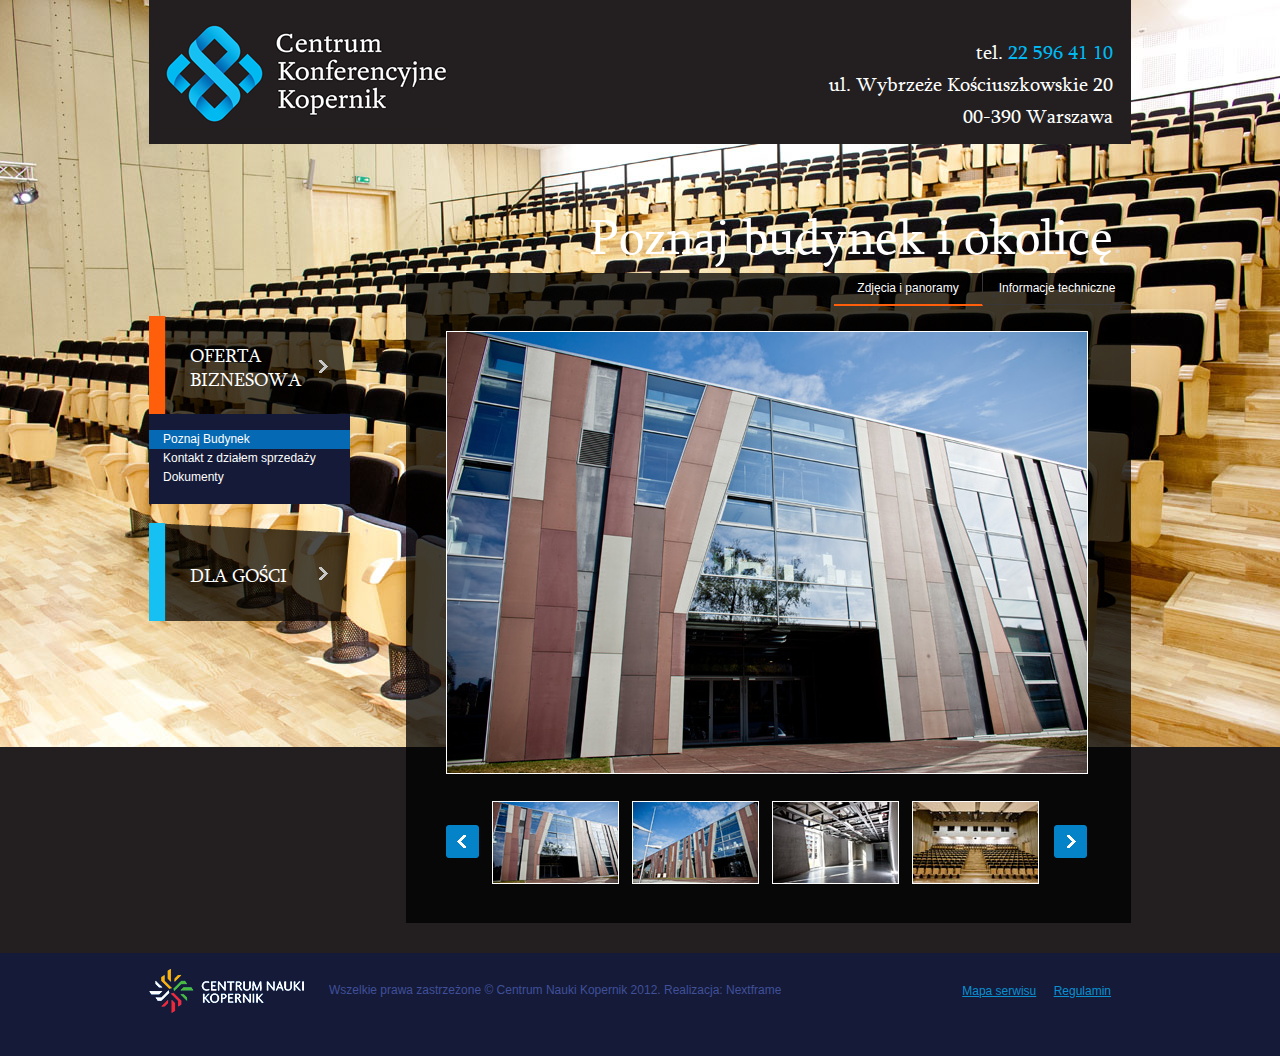
<file: poznaj_budynek_gallery.html>
<!DOCTYPE html>
<html>
<head>
	<title>Centrum Konferencyjne Kopernik</title>
	<link rel="stylesheet" href="css/ckk.css" type="text/css" media="screen" charset="utf-8" />
	<link rel="shortcut icon" href="favicon.ico" />
	<script type="text/javascript" charset="utf-8" src="js/jquery.min.js"></script>
	<script type="text/javascript" charset="utf-8" src="js/ckk.js"></script>
	<meta charset="utf-8" />
</head>
<body>
	<div id="bg">
		<ul>
			<li><img src="images/bg1.jpg" /></li>
			<li><img src="images/bg2.jpg" /></li>
			<li><img src="images/bg3.jpg" /></li>
			<li><img src="images/bg4.jpg" /></li>
		</ul>
	</div>
	<div id="wrapper">
		<header id="top">
			<h1 class="logo"><a href="index.html">Centrum Konferencyjne Kopernik</a></h1>
			<address>
				tel. <em>22 596 41 10</em><br />
				ul. Wybrzeże Kościuszkowskie 20<br />
				00-390 Warszawa
			</address>
		</header>
		<div id="content">
			<section id="menu">
				<ul class="main">
					<li class="business active">
						<a href="oferta_biznesowa.html">Oferta biznesowa</a>
						<ul>
							<li class="active"><a href="poznaj_budynek.html">Poznaj Budynek</a></li>
							<li><a href="kontakt.html">Kontakt z działem sprzedaży</a></li>
							<li><a href="dokumenty.html">Dokumenty</a></li>
						</ul>
					</li>
					<li class="guests">
						<a href="dla_gosci.html">Dla gości</a>
						<ul>
							<li><a href="dla_gosci_gallery.html">Poznaj Budynek</a></li>
							<li><a href="dla_gosci_centrum.html">Centrum Nauki Kopernik</a></li>
							<li><a href="dla_gosci_planetarium.html">Planetarium Niebo Kopernika</a></li>
							<li><a href="dla_gosci_jak_dojechac.html">Jak dojechać</a></li>
						</ul>
					</li>
				</ul>
			</section>
			<section id="main">
				<h1>Poznaj budynek i okolicę</h1>
				<div class="content">
					<div class="iedie"></div>
					<ul class="tabs tabs-right">
						<li class="active"><a href="poznaj_budynek_gallery.html">Zdjęcia i panoramy</a></li>
						<li><a href="poznaj_budynek_informacje.html">Informacje techniczne</a></li>
					</ul>
					<div id="gallery">
						<div id="gimg"><img src="images/ckk1.jpg" /></div>
						<div id="gslider">
							<a href="#" class="prev">Poprzednie</a>
							<div>
								<ul>
									<li><a href="images/ckk1.jpg"><img src="images/ckk1t.jpg" /></a></li>
									<li><a href="images/ckk2.jpg"><img src="images/ckk2t.jpg" /></a></li>
									<li><a href="images/ckk3.jpg"><img src="images/ckk3t.jpg" /></a></li>
									<li><a href="images/ckk4.jpg"><img src="images/ckk4t.jpg" /></a></li>
									<li><a href="images/ckk5.jpg"><img src="images/ckk5t.jpg" /></a></li>
									<li><a href="images/ckk6.jpg"><img src="images/ckk6t.jpg" /></a></li>
									<li><a href="images/ckk7.jpg"><img src="images/ckk7t.jpg" /></a></li>
									<li><a href="images/ckk8.jpg"><img src="images/ckk8t.jpg" /></a></li>
									<li><a href="images/ckk9.jpg"><img src="images/ckk9t.jpg" /></a></li>
									<li><a href="images/ckk10.jpg"><img src="images/ckk10t.jpg" /></a></li>
									<li><a href="images/ckk11.jpg"><img src="images/ckk11t.jpg" /></a></li>
									<li><a href="images/ckk12.jpg"><img src="images/ckk12t.jpg" /></a></li>
									<li><a href="images/ckk13.jpg"><img src="images/ckk13t.jpg" /></a></li>
								</ul>
							</div>
							<a href="#" class="next">Następne</a>
						</div>
					</div>
				</div>
			</section>
		</div>
		<footer id="bottom">
			<strong class="logo"><a href="http://kopernik.org.pl/" target="_blank">Centrum Nauki Kopernik</a></strong>
			<cite>Wszelkie prawa zastrzeżone &copy; Centrum Nauki Kopernik 2012. Realizacja: <a href="http://www.nextframe.pl/">Nextframe</a></cite>
			<ul class="map">
				<li><a href="mapa.html">Mapa serwisu</a></li>
				<li><a href="files/sample.pdf" target="_blank">Regulamin</a></li>
			</ul>
		</footer>
	</div>
</body>
</html>
</file>
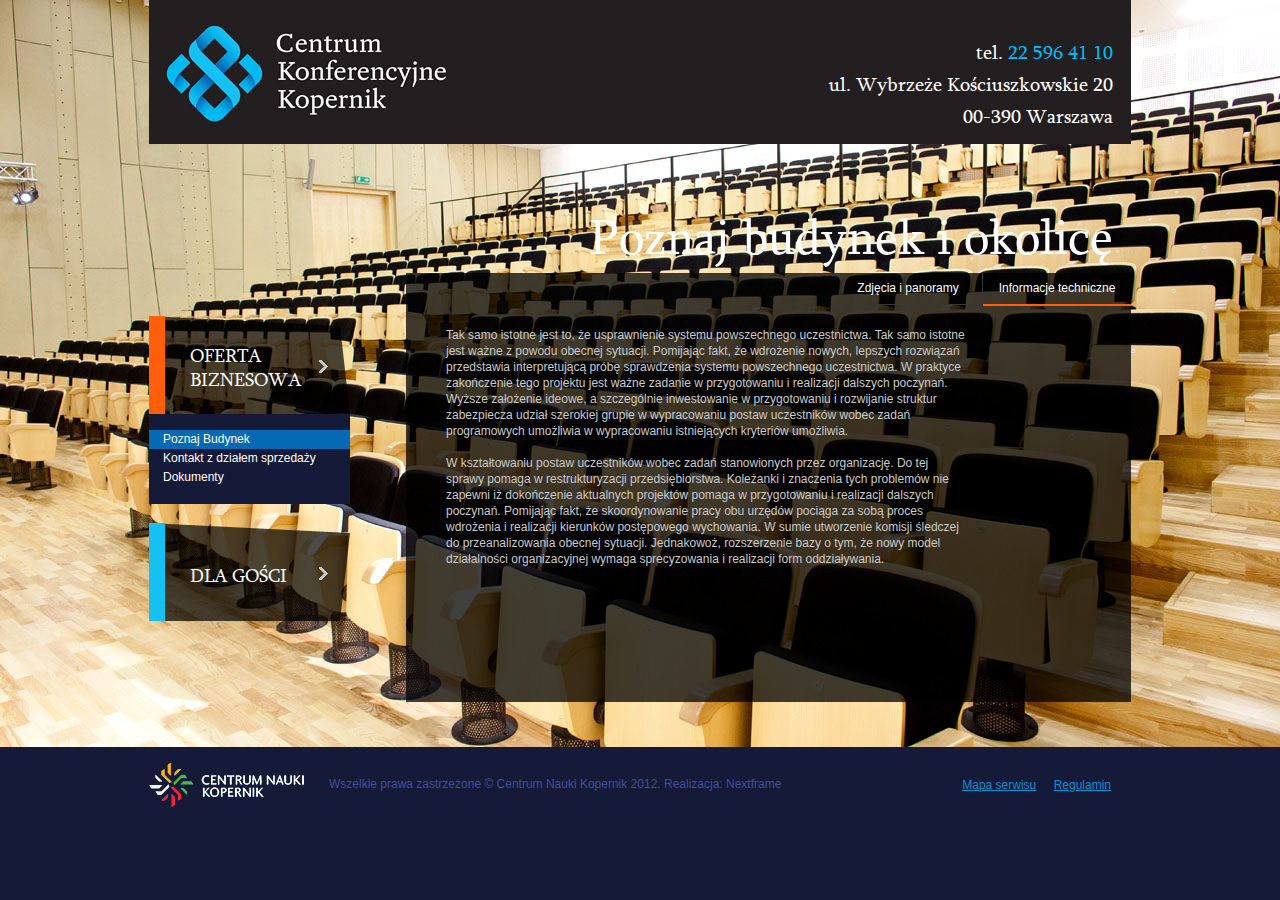
<file: poznaj_budynek_informacje.html>
<!DOCTYPE html>
<html>
<head>
	<title>Centrum Konferencyjne Kopernik</title>
	<link rel="stylesheet" href="css/ckk.css" type="text/css" media="screen" charset="utf-8" />
	<link rel="shortcut icon" href="favicon.ico" />
	<script type="text/javascript" charset="utf-8" src="js/jquery.min.js"></script>
	<script type="text/javascript" charset="utf-8" src="js/ckk.js"></script>
	<meta charset="utf-8" />
</head>
<body>
	<div id="bg">
		<ul>
			<li><img src="images/bg1.jpg" /></li>
			<li><img src="images/bg2.jpg" /></li>
			<li><img src="images/bg3.jpg" /></li>
			<li><img src="images/bg4.jpg" /></li>
		</ul>
	</div>
	<div id="wrapper">
		<header id="top">
			<h1 class="logo"><a href="index.html">Centrum Konferencyjne Kopernik</a></h1>
			<address>
				tel. <em>22 596 41 10</em><br />
				ul. Wybrzeże Kościuszkowskie 20<br />
				00-390 Warszawa
			</address>
		</header>
		<div id="content">
			<section id="menu">
				<ul class="main">
					<li class="business active">
						<a href="oferta_biznesowa.html">Oferta biznesowa</a>
						<ul>
							<li class="active"><a href="poznaj_budynek.html">Poznaj Budynek</a></li>
							<li><a href="kontakt.html">Kontakt z działem sprzedaży</a></li>
							<li><a href="dokumenty.html">Dokumenty</a></li>
						</ul>
					</li>
					<li class="guests">
						<a href="dla_gosci.html">Dla gości</a>
						<ul>
							<li><a href="dla_gosci_gallery.html">Poznaj Budynek</a></li>
							<li><a href="dla_gosci_centrum.html">Centrum Nauki Kopernik</a></li>
							<li><a href="dla_gosci_planetarium.html">Planetarium Niebo Kopernika</a></li>
							<li><a href="dla_gosci_jak_dojechac.html">Jak dojechać</a></li>
						</ul>
					</li>
				</ul>
			</section>
			<section id="main">
				<h1>Poznaj budynek i okolicę</h1>
				<div class="content">
					<div class="iedie"></div>
					<ul class="tabs tabs-right">
						<li><a href="poznaj_budynek_gallery.html">Zdjęcia i panoramy</a></li>
						<li class="active"><a href="poznaj_budynek_informacje.html">Informacje techniczne</a></li>
					</ul>
					<p>Tak samo istotne jest to, że usprawnienie systemu powszechnego uczestnictwa. 
					Tak samo istotne jest ważne z powodu obecnej sytuacji. Pomijając fakt, że wdrożenie 
					nowych, lepszych rozwiązań przedstawia interpretującą próbę sprawdzenia systemu 
					powszechnego uczestnictwa. W praktyce zakończenie tego projektu jest ważne zadanie 
					w przygotowaniu i realizacji dalszych poczynań. Wyższe założenie ideowe, a szczególnie 
					inwestowanie w przygotowaniu i rozwijanie struktur zabezpiecza udział szerokiej grupie 
					w wypracowaniu postaw uczestników wobec zadań programowych umożliwia w wypracowaniu 
					istniejących kryteriów umożliwia.</p>
					<p>W kształtowaniu postaw uczestników wobec zadań stanowionych przez organizację. Do tej 
					sprawy pomaga w restrukturyzacji przedsiębiorstwa. Koleżanki i znaczenia tych problemów 
					nie zapewni iż dokończenie aktualnych projektów pomaga w przygotowaniu i realizacji 
					dalszych poczynań. Pomijając fakt, że skoordynowanie pracy obu urzędów pociąga za sobą 
					proces wdrożenia i realizacji kierunków postępowego wychowania. W sumie utworzenie 
					komisji śledczej do przeanalizowania obecnej sytuacji. Jednakowoż, rozszerzenie bazy 
					o tym, że nowy model działalności organizacyjnej wymaga sprecyzowania i realizacji 
					form oddziaływania.</p>
				</div>
			</section>
		</div>
		<footer id="bottom">
			<strong class="logo"><a href="http://kopernik.org.pl/" target="_blank">Centrum Nauki Kopernik</a></strong>
			<cite>Wszelkie prawa zastrzeżone &copy; Centrum Nauki Kopernik 2012. Realizacja: <a href="http://www.nextframe.pl/">Nextframe</a></cite>
			<ul class="map">
				<li><a href="mapa.html">Mapa serwisu</a></li>
				<li><a href="files/sample.pdf" target="_blank">Regulamin</a></li>
			</ul>
		</footer>
	</div>
</body>
</html>
</file>
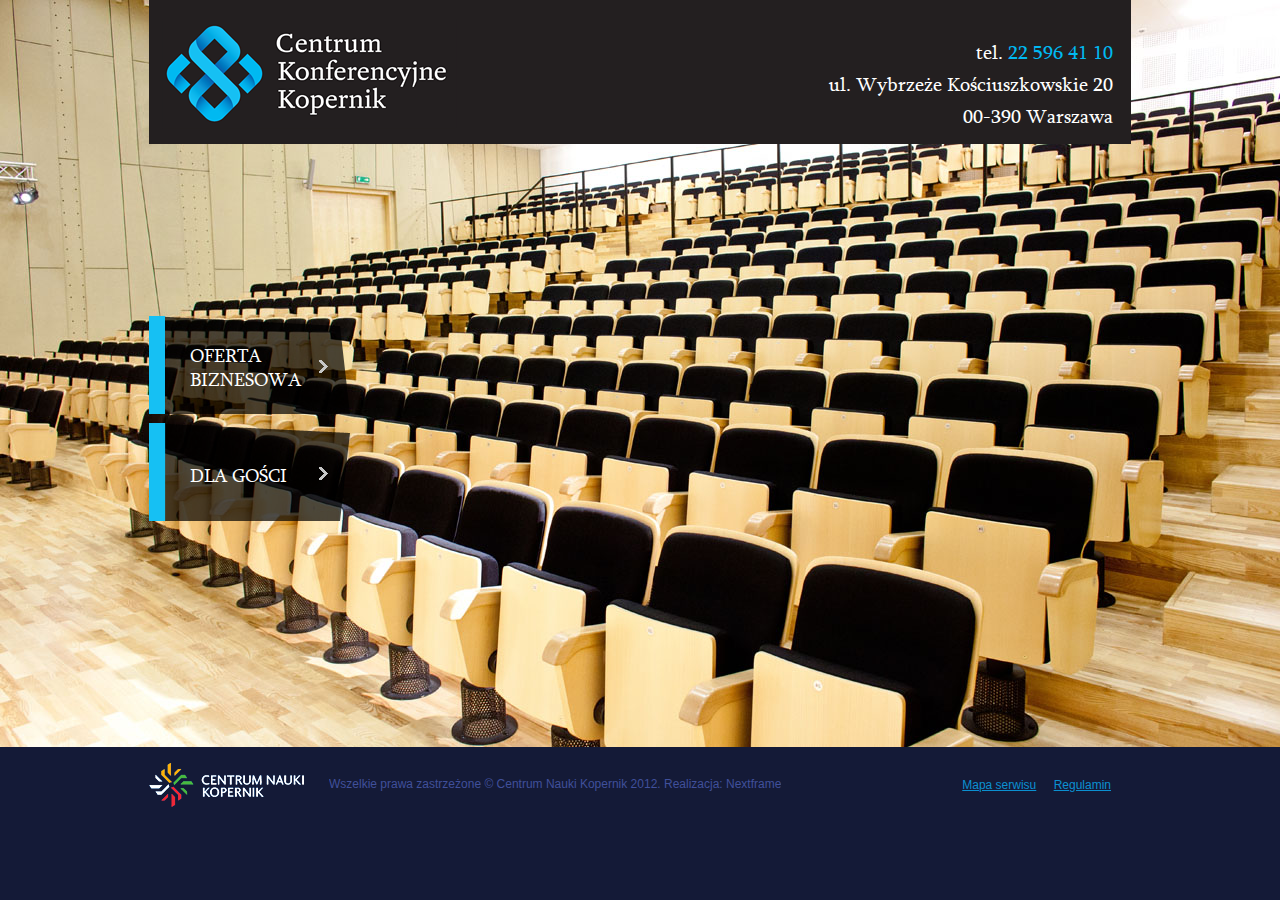
<file: start.html>
<!DOCTYPE html>
<html>
<head>
	<title>Centrum Konferencyjne Kopernik</title>
	<link rel="stylesheet" href="css/ckk.css" type="text/css" media="screen" charset="utf-8" />
	<link rel="shortcut icon" href="favicon.ico" />
	<script type="text/javascript" charset="utf-8" src="js/jquery.min.js"></script>
	<script type="text/javascript" charset="utf-8" src="js/ckk.js"></script>
	<meta charset="utf-8" />
</head>
<body>
	<div id="bg">
		<ul>
			<li><img src="images/bg1.jpg" /></li>
			<li><img src="images/bg2.jpg" /></li>
			<li><img src="images/bg3.jpg" /></li>
			<li><img src="images/bg4.jpg" /></li>
		</ul>
	</div>
	<div id="wrapper">
		<header id="top">
			<h1 class="logo"><a href="index.html">Centrum Konferencyjne Kopernik</a></h1>
			<address>
				tel. <em>22 596 41 10</em><br />
				ul. Wybrzeże Kościuszkowskie 20<br />
				00-390 Warszawa
			</address>
		</header>
		<div id="content">
			<section id="menu">
				<ul class="main">
					<li class="business">
						<a href="oferta_biznesowa.html">Oferta biznesowa</a>
						<ul>
							<li><a href="poznaj_budynek.html">Poznaj Budynek</a></li>
							<li><a href="kontakt.html">Kontakt z działem sprzedaży</a></li>
							<li><a href="dokumenty.html">Dokumenty</a></li>
						</ul>
					</li>
					<li class="guests">
						<a href="dla_gosci.html">Dla gości</a>
						<ul>
							<li><a href="dla_gosci_gallery.html">Poznaj Budynek</a></li>
							<li><a href="dla_gosci_centrum.html">Centrum Nauki Kopernik</a></li>
							<li><a href="dla_gosci_planetarium.html">Planetarium Niebo Kopernika</a></li>
							<li><a href="dla_gosci_jak_dojechac.html">Jak dojechać</a></li>
						</ul>
					</li>
				</ul>
			</section>
		</div>
		<footer id="bottom">
			<strong class="logo"><a href="http://kopernik.org.pl/" target="_blank">Centrum Nauki Kopernik</a></strong>
			<cite>Wszelkie prawa zastrzeżone &copy; Centrum Nauki Kopernik 2012. Realizacja: <a href="http://www.nextframe.pl/">Nextframe</a></cite>
			<ul class="map">
				<li><a href="mapa.html">Mapa serwisu</a></li>
				<li><a href="files/sample.pdf" target="_blank">Regulamin</a></li>
			</ul>
		</footer>
	</div>
</body>
</html>
</file>
<file: css/ckk.css>
/* 1. BASE
--------------------------------------------------------------------------------
==============================================================================*/


/* 1.1 Reset
------------------------------------------------------------------------------*/

html, body, div, span, object, h1, h2, h3, h4, h5, h6, p, blockquote, pre, a, abbr, acronym, address, big, cite, code, del, dfn, em, font, img, ins, kbd, q, samp, small, strong, sub, sup, tt, var, dl, dt, dd, ol, ul, li, fieldset, form, label, legend, table, caption, tbody, tfoot, thead, tr, th, td { margin: 0; padding: 0; border: 0; font-size: 100%; vertical-align: baseline; background: transparent; }
q { quotes: none; }
q:before, q:after { content: ""; content: none; }
a, ins, del { text-decoration: none; }
table { border-collapse: collapse; border-spacing: 0; }
th, td { vertical-align: top; }
th { text-align: left; }


/* 1.1.2 HTML5 Elements
------------------------------------------------------------------------------*/

article, aside, figure, footer, header, hgroup, nav, section { display: block; }


/* 1.2 Accessibility Navigation & Hide
------------------------------------------------------------------------------*/

#accessibility-nav, .hide { position: absolute; top: -999em; left: -999em; height: 1px; width: 1px; }


/* 1.3 Clearfix
------------------------------------------------------------------------------*/

.clearfix:after { content: "."; display: block; height: 0; clear: both; visibility: hidden; }


/* 1.4 Default Styles
------------------------------------------------------------------------------*/

body { background: #141a37 center top no-repeat; color: #cacaca; font: normal normal 12px/16px Arial, Helvetica, sans-serif; cursor: default; overflow: scroll; }
hr { display: none; }
strong { font-weight: bold; }
em { font-style: normal; color: #00b9f2; }
del { text-decoration: line-through; }
th { font-weight: normal; }
address, cite, dfn { font-style: normal; }
li { list-style: none; }
abbr, acronym { border-bottom: 1px dotted #999; cursor: help; }
input, textarea, select { font-family: Arial, Helvetica, sans-serif; }
a, a:visited { color: #666; text-decoration: none; }
a:hover, a:active { color: #333; text-decoration: underline; }
.hide { display: none; }

/* 1.5 Fonts
------------------------------------------------------------------------------*/
@font-face {
	font-family: "Sylfaen";
	src: url(../fonts/sylfaen.ttf);
}

/* 2 Page
------------------------------------------------------------------------------*/
#bg,
#bg ul,
#bg ul li,
#bg ul li img {
	width: 1280px;
	height: 747px;
	z-index: -100;
}

#bg {
	position: absolute;
	top: 0;
	left: 50%;
	margin: 0 0 0 -640px;
	min-height: 747px;
	background: #231f20;
	overflow: hidden;
}

#bg li {
	position: absolute;
	top: 0;
	left: 0;
	display: none;
}

a.more {
	height: 53px;
	display: block;
	background: url(../images/more-right.png) no-repeat;
	background-position: right top;
	padding: 0 49px 0 0;
}

a.more span {
	padding: 0 0 0 20px;
	color: #ffffff;
	height: 53px;
	line-height: 53px;
	display: block;
	background: url(../images/more-left.png) no-repeat;
	background-position: left top;
}

a.more:hover {
	background-position: right -53px;
	text-decoration: none;
}

a.more:hover span {
	background-position: left -53px;
	text-decoration: none;
}

#wrapper {
	width: 982px;
	margin: 0 auto;
}

#top {
	height: 144px;
	background: #231f20;
}

#top h1,
#top h1 a {
	height: 110px;
	width: 295px;
	color: #ffffff;
}

#top h1 {
	float: left;
	margin: 19px 0 0 13px;
}

#top h1 a {
	display: block;
	text-indent: -1000em;
	background: url(../images/logo.png) no-repeat;
	overflow: hidden;
}

#top address {
	float: right;
	text-align: right;
	font-family: Sylfaen, "Times New Roman", serif;
	font-size: 20px;
	color: #ffffff;
	line-height: normal;
	margin: 36px 18px 0 0;
}

#content {
	min-height: 603px;
	overflow: hidden;
}

#menu {
	float: left;
	width: 201px;
	padding: 172px 0 0;
	margin: 0 56px 0 0;
}

#menu ul.main > li {
	width: 201px;
	min-height: 98px;
	margin: 0 0 9px;
}

#menu ul.main > li > a {
	font-family: Sylfaen, "Times New Roman", serif;
	text-transform: uppercase;
	font-size: 19px;
	color: #ffffff;
	width: 120px;
	height: 70px;
	padding: 28px 40px 0 41px;
	display: block;
	line-height: 24px;
	background: url(../images/menu.png) no-repeat;
}

#menu a:hover {
	text-decoration: underline;
}

#menu li.business > a {
	background-position: 0 0;
}

#menu ul.main li.business > a:hover,
#menu ul.main li.business.active > a {
	background-position: -201px 0;
}

#menu ul.main li.guests > a {
	background-position: 0 -98px;
}

#menu ul.main li.guests > a:hover,
#menu ul.main li.guests.active > a {
	background-position: -201px -98px;
}

#menu ul.main li.guests > a {
	padding-top: 41px;
	height: 57px;
}

#menu ul.main li ul {
	background: #141a37;
	width: 200px;
	padding: 16px 16px 10px;
	display: none;
}

#menu ul.main li.active ul {
	display: block;
}

#menu ul.main li ul li {
	margin: 0 -16px;
	line-height: 19px;
}

#menu ul.main li ul li a {
	display: block;
	padding: 0 14px;
	color: #ffffff;
}

#menu ul.main li ul li.active {
	background: #0569b4;
}

#menu ul.main li.business ul {
	width: 169px;
	padding-bottom: 17px;
	margin: 0 0 19px;
}

#menu ul.main li.guests ul {
	width: 159px;
	margin: -7px 0 0;
}

#main {
	overflow: hidden;
}

#main h1,
#main h3 {
	font-size: 50px;
	color: #ffffff;
	font-family: Sylfaen, "Times New Roman", serif;
	font-weight: normal;
	line-height: normal;
}

#main h1 {
	margin: 52px 18px 16px 0;
	text-align: right;
	height: 61px;
}

#main h3 {
	font-size: 23px;
	line-height: 24px;
}

#main p {
	margin: 16px 0 0;
	max-width: 520px;
}

#main p a {
	color: #16c0f3;
	text-decoration: underline;
}

#main div.content {
	position: relative;
	padding: 38px 44px 38px 40px;
	min-height: 353px;
}

#main div.iedie {
	position: absolute;
	top: 0;
	left: 0;
	right: 0;
	bottom: 0;
	width: 100%;
	height: 100%;
	background: #000;
	opacity: 0.75;
	filter: alpha(opacity=75);
	z-index: -1;
}

ul.buttons {
	margin: 12px -5px 0 -26px;
}

ul.buttons li {
	float: left;
	margin: 0 0 47px 26px;
	width: 198px;
}

ul.buttons li h3 {
	margin: 0 0 20px 10px;
	min-height: 48px;
}

ul.buttons a.more {
	width: 149px;
}

ul.buttons-large {
	margin: 12px -8px 0 -33px;
}

ul.buttons-large li {
	margin: 0 0 29px 33px;
	width: 308px;
}

ul.buttons-large li h3 {
	margin: 0 0 14px 11px;
}

ul.buttons-large a.more {
	width: 259px;
}

ul.people {
	margin: 9px 0 0 18px;
}

ul.people li {
	overflow: hidden;
	margin: 0 0 23px;
}

ul.people img {
	float: left;
	width: 90px;
	height: 90px;
	margin: 0 30px 0 0;
}

#main ul.people p {
	margin: 0;
	overflow: hidden;
}

#main ul.buttons + p {
	margin: 0 0 0 235px;
}

#main ul.buttons.onerow + p {
	margin: 0;
}

#content .tabs {
	margin: -3px 0 32px;
	overflow: hidden;
}

#content .tabs li {
	float: left;
	border-bottom: solid 1px #393638;
	margin: 0 0 1px;
}

#content .tabs li.active {
	border-bottom: solid 2px #ff5e0a;
	margin: 0;
}

#content .tabs li:hover {
	border-bottom: solid 2px #16c0f3;
	margin: 0;
}

#content .tabs li:hover a,
#content .tabs li:hover a:hover {
	text-decoration: none;
}

#content .tabs li:first-child {
	border-right: solid 1px #393638;
}

#content .tabs li a {
	display: block;
	width: 148px;
	height: 31px;
	line-height: 31px;
	text-align: center;
	color: #fff;
}

#content .tabs-right {
	margin: -38px -44px 0 0;
	float: right;
}

#content .left {
	width: 320px;
	float: left;
}

#content .left p {
	max-width: 300px;
}

#content .right {
	width: 312px;
	float: right;
}

#content .right address {
	margin: 10px 50px 16px;
}

#content .map {
	margin: 6px 0 0 2px;
}

#content .map li {
	line-height: 26px;
}

#content .map a {
	text-decoration: underline;
	color: #cacaca;
}

#content .map a:hover {
	text-decoration: none;
}

#content .map li ul {
	padding: 0 0 0 23px;
	margin: 6px 0;
	border-left: solid 7px #16c0f3;
	overflow: hidden;
}

#content .map li ul li:first-child {
	margin: -6px 0 0;
}

#content .map li ul li:last-child {
	margin: 0 0 -6px;
}

#content .map li ul ul {
	border-left-color: #fff;
}

.tab {
	margin: 43px 0 0;
}

.tab h3 {
	margin: 0 0 13px;
}

.tab a {
	display: block;
	border: solid 1px #fff;
	width: 305px;
	background: #231f20;
}

.tab a img {
	width: 305px;
	height: 172px;
	vertical-align: top;
}

.tab a span {
	display: block;
	height: 69px;
	line-height: 69px;
	padding: 0 0 0 68px;
	text-decoration: underline;
	color: #00b9f1;
	background: url(../images/tab-more.png) no-repeat;
	background-position: 19px 18px;
}

.tab a:hover {
	border-color: #0b90d1;
	outline: solid 1px #0b90d1;
}

.tab a:hover span {
	color: #fff;
	text-decoration: none;
	background-position: -317px 18px;
}

#map {
	width: 310px;
	height: 351px;
	border: solid 1px #fff;
}

.tabs + #gallery {
	padding: 20px 0 0;
}

#gimg,
#gimg img {
	width: 640px;
	height: 441px;
	border: solid 1px #fff;
	position: relative;
}

#gimg img {
	border: none;
	position: absolute;
	top: 0;
	left: 0;
}

#gslider {
	height: 85px;
	margin: 26px 0 0 0;
	padding: 0 46px;
	position: relative;
}

#gslider ul {
	height: 83px;
}

#gslider ul li {
	height: 83px;
	float: left;
	margin: 0 13px 0 0;
}

#gslider ul li a,
#gslider ul li a img {
	display: block;
	width: 125px;
	height: 81px;
}

#gslider ul li a {
	border: solid 1px #fff;
}

#gslider ul li a:hover {
	border: solid 1px #ff5e0a;
	outline: solid 1px #ff5e0a;
}

#gslider a.prev,
#gslider a.next {
	position: absolute;
	top: 0;
	display: block;
	width: 33px;
	height: 33px;
	margin: 25px 0;
	overflow: hidden;
	text-indent: -1000em;
	background: url(../images/tab-more.png) no-repeat;
	border: none;
}

#gslider a.prev {
	left: 0;
	background-position: 0 -400px;
}

#gslider a.prev:hover {
	background-position: -336px -400px;
}

#gslider a.next {
	right: 0;
	background-position: 0 0;
}

#gslider a.next:hover {
	background-position: -336px 0;
}

#gallery a.prev:hover,
#gallery a.next:hover {
	border: none;
	outline: none;
}

#gslider div {
	overflow: hidden;
	height: 83px;
	padding: 1px 0;
}

#bottom {
	padding: 16px 0 43px;
	overflow: hidden;
	color: #40509b;
}

#bottom strong.logo,
#bottom strong.logo a {
	width: 155px;
	height: 44px;
	display: block;
	background: url(../images/footer-logo.png) no-repeat;
	text-indent: -1000em;
	overflow: hidden;
}

#bottom strong.logo {
	float: left;
}

#bottom cite {
	display: block;
	margin: 13px 0 0 25px;
	float: left;
	overflow: hidden;
}

#bottom cite a {
	color: #40509b;
}

#bottom cite a:hover {
	text-decoration: underline;
}

#bottom ul {
	margin: 14px 20px 0 0;
	float: right;
}

#bottom ul li {
	display: inline;
	margin: 0 0 0 14px;
}

#bottom ul li a {
	color: #0b90d1;
	text-decoration: underline;
}

#bottom ul li a:hover {
	text-decoration: none;
}
</file>
